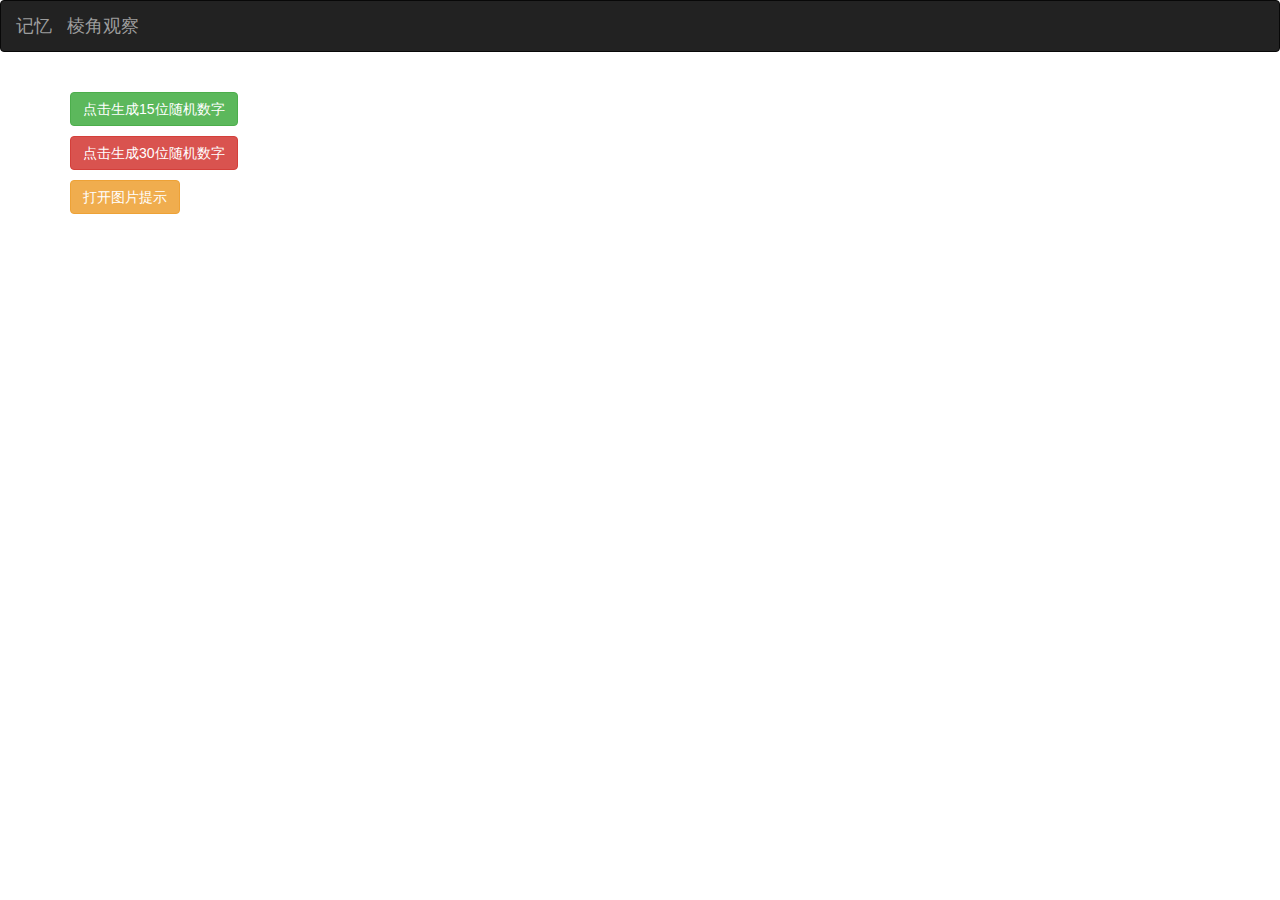
<file: index.html>
<!DOCTYPE html>
<html>
<head>
    <meta charset="utf-8">
    <meta name="viewport" content="initial-scale=1.0, maximum-scale=1.0, user-scalable=no" />
    <title></title>
    <link rel="stylesheet" href="css/bootstrap.css" />
    <link rel="stylesheet" href="css/main.css" />
    <style type="text/css">
    	.txt{
    		font-size: 25px;
    	}
    	.pic{
    		width:100px;
    		height:100px;
    	}
    </style>
    <script type="text/javascript">
    	
   		document.addEventListener('plusready', function(){
   			//console.log("所有plus api都应该在此事件发生后调用，否则会出现plus is undefined。"
   			
   		});
   		
    </script>
</head>
<body>
	<nav class="navbar navbar-inverse" role="navigation">
    <div class="container-fluid">
    <div class="navbar-header">
        <a class="navbar-brand" href="index.html">记忆</a>
    </div>
    <div class="navbar-header">
        <a class="navbar-brand" href="color2.html">棱角观察</a>
    </div>
    
    </div>
</nav>
<div class="container">
	<div class="row">
		<div class="col-xs-12">
			<p> 
				<button id="num15-btn" type="button" class="btn btn-success">点击生成15位随机数字</button>
			</p>
			<p>
				<button id="num30-btn" type="button" class="btn btn-danger">点击生成30位随机数字</button>
			</p>
			<p>
				<button id="openPicTip" type="button" class="btn btn-warning">打开图片提示</button>
			</p>
			
		</div>
	</div>
	<div class="row">
		<div class="col-xs-12">
			<p id="txt-result" class="txt"></p>
			
		</div>
	</div>
	<div class="row">
		<div class="col-xs-12"> 
			<div id="pic-result">
				
				
			</div>
		</div>
	</div>
</div>
</body>
<script type="text/javascript" src="js/jquery.js" ></script>
<script>
	var _arr;
	$(function(){
		console.log(11);
		$("#num15-btn").click(function(){
			process(15)
		})
		$("#num30-btn").click(function(){
			process(30)
		})
		
		$("#openPicTip").click(function(){
			renderPic() 
		})
		
		
		function process(num){
			var arr=renderTxt(num)
		//	renderPic(arr)
		}
		function renderTxt(num){
			var arr=[];
			for (var i=0;i<num;i++) {
				var r=parseInt(Math.random()*24)+1;
				arr.push(r);
			}
			var txt=arr.map(function(item){
				if(item<10){
					return "0"+item;
				}else{
					return String(item);
				}
			}).join(" ").toString();
			$("#txt-result").html(txt);
			_arr=arr;
			return arr; 
		}
		function renderPic(arr){
			if(!arr){
				arr=_arr;
			}
			var pictpl='<img class="pic" src="img/{1}.png" />';
			var picHtml=arr.map(function(item){
				var h=pictpl.replace("{1}",item);
				return h;
			}).join();
			$("#pic-result").html(picHtml);
		}
	})
	
	
</script>
</html>
</file>
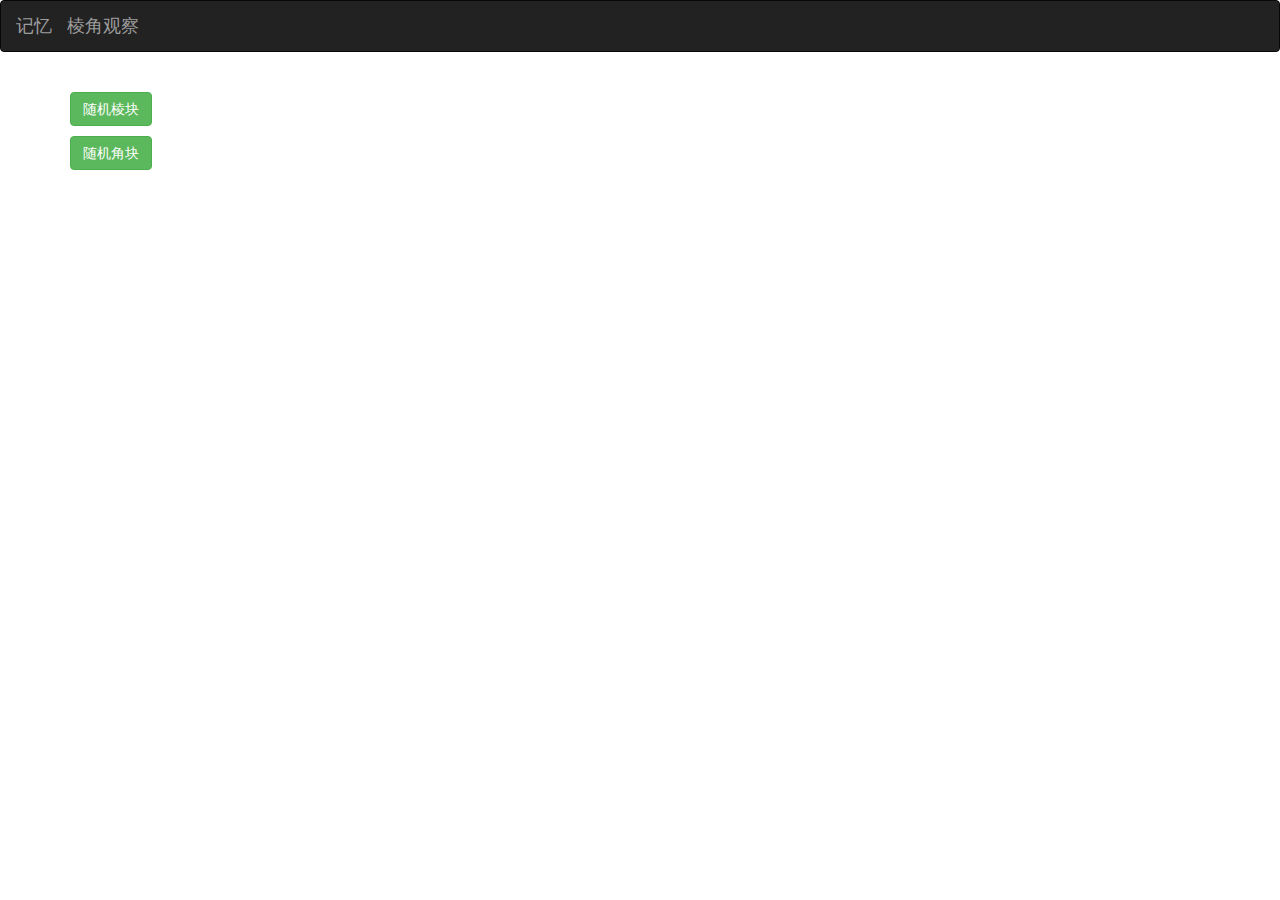
<file: color2.html>
<!DOCTYPE html>
<html>
<head>
    <meta charset="utf-8">
    <meta name="viewport" content="initial-scale=1.0, maximum-scale=1.0, user-scalable=no" />
    <title></title>
    <link rel="stylesheet" href="css/bootstrap.css" />
    <link rel="stylesheet" href="css/main.css" />
    <link rel="stylesheet" type="text/css" href="css/cube.css"/>
    <style type="text/css">

    </style>
    <script type="text/javascript">
    	
   		document.addEventListener('plusready', function(){
   			//console.log("所有plus api都应该在此事件发生后调用，否则会出现plus is undefined。"
   			
   		});
   		
    </script>
</head>
<body>
	<body>
	<nav class="navbar navbar-inverse" role="navigation">
    <div class="container-fluid">
    <div class="navbar-header">
        <a class="navbar-brand" href="index.html">记忆</a>
    </div>
    <div class="navbar-header">
        <a class="navbar-brand" href="color2.html">棱角观察</a>
    </div>
    
    </div>
</nav>
<div class="container">
	<div class="row">
		<div class="col-xs-12">
			<p> 
				<button id="edge-btn" type="button" class="btn btn-success">随机棱块</button>
			</p>
			<p> 
				<button id="angle-btn" type="button" class="btn btn-success">随机角块</button>
			</p>

			
		</div>
	</div>
	<div class="row">
		<div class="col-xs-12"> 
			<div id="pic-result">
<!--				<section class="cube-container">
				  <div  class="cube angle">
				    <figure class="front"></figure>
				    <figure class="back"></figure>
				    <figure class="right"></figure>
				    <figure class="left"></figure>
				    <figure class="top"></figure>
				    <figure class="bottom"></figure>
				  </div>
				</section>   --> 
 
			</div>
		</div>
	</div>
</div>
</body>
<script type="text/javascript" src="js/jquery.js" ></script>
<script type="text/javascript" src="js/TxtService.js" ></script>
<script type="text/javascript" src="js/magiccube.js" ></script>
<script>
	var magiccube=new MagicCube();
	$(function(){
		$("#edge-btn").click(function(){
			var html=magiccube.randomEdgeRender();
			$("#pic-result").html(html)
		})
		$("#angle-btn").click(function(){
			var html=magiccube.randomAngleRender();
			$("#pic-result").html(html)
		})
	})
	
	
</script>
</html>
</file>
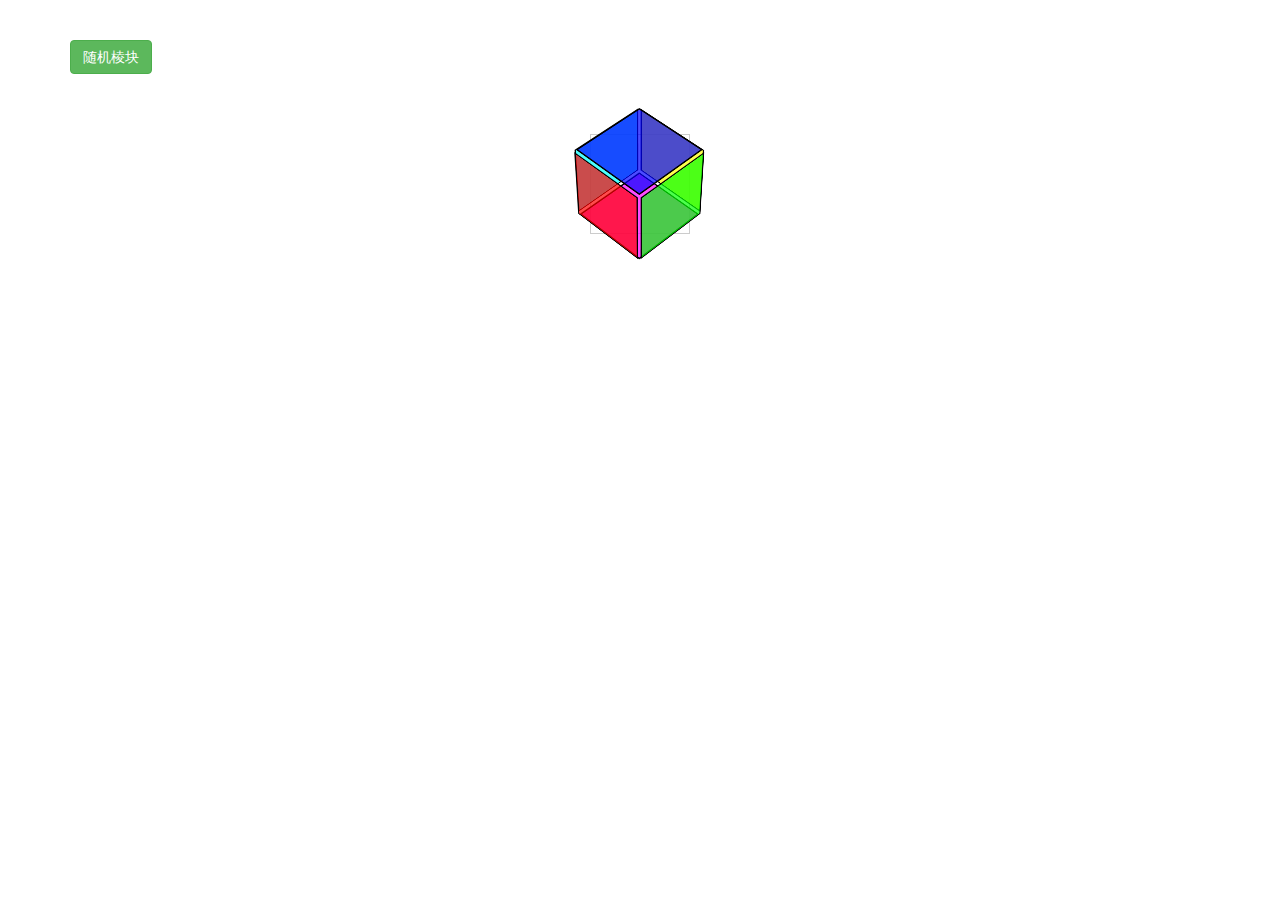
<file: cube1.html>
<!DOCTYPE html>
<html>
<head>
    <meta charset="utf-8">
    <meta name="viewport" content="initial-scale=1.0, maximum-scale=1.0, user-scalable=no" />
    <title></title>
    <link rel="stylesheet" href="css/bootstrap.css" />
    <link rel="stylesheet" href="css/main.css" />
    
    <style type="text/css">
  .cube-container {
      width: 100px;
      height: 100px;
      position: relative;
      margin: 50px auto 40px;
      border: 1px solid #CCC;
      perspective: 1000px;
    }

    .cube {
      width: 100%;
      height: 100%;
      position: absolute;

              transform-style: preserve-3d;

              transition: transform 1s;
    }

    .cube figure {
      display: block;
      position: absolute;
      width: 96px;
      height: 96px;
      border: 2px solid black;
      line-height: 96px;
      font-size: 20px;
      font-weight: bold;
      color: white;
      text-align: center;
    }

    .cube.panels-backface-invisible figure {
              backface-visibility: hidden;
    }

    .cube .front  { background: hsla(   0, 100%, 50%, 0.7 ); }
    .cube .back   { background: hsla(  60, 100%, 50%, 0.7 ); }
    .cube .right  { background: hsla( 120, 100%, 50%, 0.7 ); }
    .cube .left   { background: hsla( 180, 100%, 50%, 0.7 ); }
    .cube .top    { background: hsla( 240, 100%, 50%, 0.7 ); }
   .cube .bottom { background: hsla( 300, 100%, 50%, 0.7 ); }

    .cube .front  {
              transform: translateZ( 50px );
    }
    .cube .back   {
              transform: rotateX( -180deg ) translateZ( 50px );
    }
    .cube .right {
              transform: rotateY(   90deg ) translateZ( 50px );
    }
    .cube .left {
              transform: rotateY(  -90deg ) translateZ( 50px );
    }
    .cube .top {
              transform: rotateX(   90deg ) translateZ( 50px );
    }
    .cube .bottom {
              transform: rotateX(  -90deg ) translateZ( 50px );
    }

     .edge {
		transform: translateZ( -100px ) rotateX(-45deg);
	}		
	.angle {
		 
		 transform: translateZ( -100px ) rotateX(-45deg) rotateY(-45deg);;
	}
    </style>
    <script type="text/javascript">
    	
   		document.addEventListener('plusready', function(){
   			//console.log("所有plus api都应该在此事件发生后调用，否则会出现plus is undefined。"
   			
   		});
   		
    </script>
</head>
<body>
<div class="container">
	<div class="row">
		<div class="col-xs-12">
			<p> 
				<button id="edge-btn" type="button" class="btn btn-success">随机棱块</button>
			</p>

			
		</div>
	</div>
	<div class="row">
		<div class="col-xs-12">
	
<section class="cube-container">
  <div  class="cube angle">
    <figure class="front"></figure>
    <figure class="back"></figure>
    <figure class="right"></figure>
    <figure class="left"></figure>
    <figure class="top"></figure>
    <figure class="bottom"></figure>
<!--    <figure class="front">1</figure>
    <figure class="back">2</figure>
    <figure class="right">3</figure>
    <figure class="left">4</figure>
    <figure class="top">5</figure>
    <figure class="bottom">6</figure>-->
  </div>
</section>     
		</div>
	</div>

</div>
</body>
<script type="text/javascript" src="js/jquery.js" ></script>
<script>
	var _arr;
	$(function(){
	
	})
	
	
</script>
</html>
</file>
<file: css/main.css>
footer{
	height:100px;
	background-color:green;
	text-align:center; 

}
div.container{
	margin-top: 40px;
}
</file>
<file: css/cube.css>
.cube-container {
  width: 160px;
  height: 160px;
  position: relative;
  float:left;
  margin: 50px auto 40px;
/*  border: 1px solid #CCC;*/
  perspective: 1000px;
}

.cube {
  width: 100%;
  height: 100%;
  position: absolute;

          transform-style: preserve-3d;

          transition: transform 1s;
}
/*.cube:hover{
transform: rotateX(360deg) rotateY(360deg);
}*/
.cube figure {
  display: block;
  position: absolute;
  width: 96px;
  height: 96px;
  border: 2px solid black;
  line-height: 96px;
  font-size: 20px;
  font-weight: bold;
  color: white;
  text-align: center;
}

.cube.panels-backface-invisible figure {
          backface-visibility: hidden;
}

.front  { background: rgba(0,0,255,0.8); }
.right  { background: rgba(255,0,0,0.8); }
.back  { background: rgba(0,255,0,0.8); }
.left  { background: rgba(255,128,0,0.98); }
.top  { background: rgba(255,255,0,0.8); }
.bottom  { background: rgba(238,238,238,0.8); }

.blue  { background: rgba(0,0,255,0.8); }
.red  { background: rgba(255,0,0,0.8); }
.green  { background: rgba(0,255,0,0.8); }
.orange  { background: rgba(255,128,0,0.98); }
.yellow  { background: rgba(255,255,0,0.8); }
.white  { background: rgba(238,238,238,0.8); }
/*.front  { background: hsla(   240, 100%, 50%, 0.7 ); }
.back   { background: hsla(  120, 100%, 50%, 0.7 ); }
.right  { background: hsla( 0, 100%, 50%, 0.7 ); }
.left   { background: hsla( 60, 100%, 50%, 0.7 ); }
.top    { background: hsla( 80, 100%, 50%, 0.7 ); }
.bottom { background: hsla( 160, 100%, 50%, 0.7 ); }*/

.cube .front  {
          transform: translateZ( 50px );
}
.cube .back   {
          transform: rotateX( -180deg ) translateZ( 50px );
}
.cube .right {
          transform: rotateY(   90deg ) translateZ( 50px );
}
.cube .left {
          transform: rotateY(  -90deg ) translateZ( 50px );
}
.cube .top {
          transform: rotateX(   90deg ) translateZ( 50px );
}
.cube .bottom {
          transform: rotateX(  -90deg ) translateZ( 50px );
}
/*观察点为上面 */
.edge {
	transform: translateZ( -100px ) rotateX(-45deg);
}		

.angle {
	 
	 transform: translateZ( -100px ) rotateX(-45deg) rotateY(-45deg);;
}
</file>
